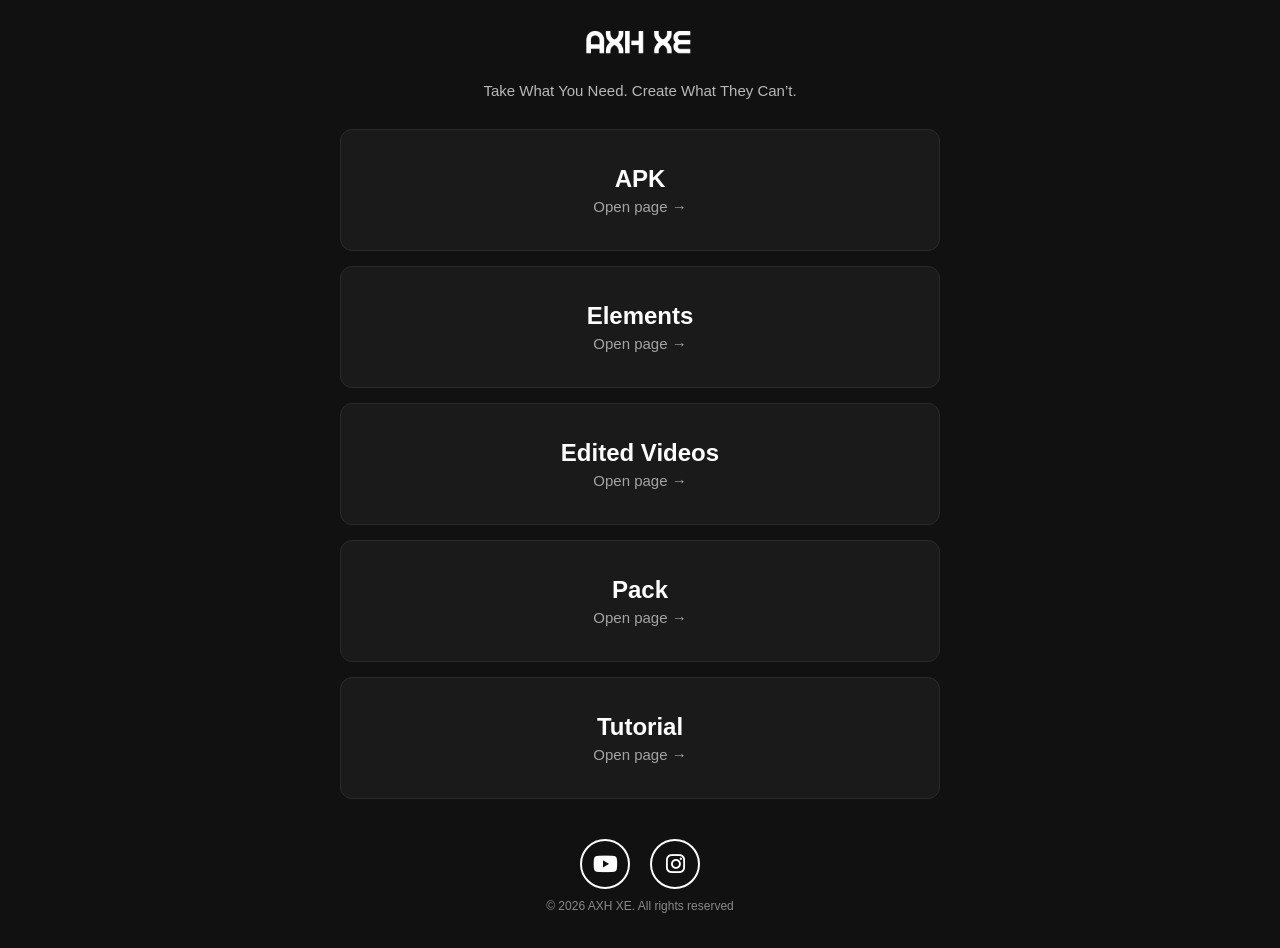
<file: index.html>
<!DOCTYPE html>
<html lang="en">
<head>
    <meta name="viewport" content="width=device-width, initial-scale=1.0">
<link rel="icon" href="./favicon.png" type="image/png">  

    <meta charset="UTF-8">
    <title>AXH XE</title>
    <link rel="stylesheet" href="./style.css">

    <!-- Font Awesome CDN -->
    <link rel="stylesheet"
    href="https://cdnjs.cloudflare.com/ajax/libs/font-awesome/6.5.0/css/all.min.css">
</head>
<body>

    <!-- Loader Overlay -->
    <div class="loader">
        <div class="loader-content">
            <img src="logo.png" alt="AXH XE Logo" class="loader-logo">
            <div class="loading-bar-container">
                <div class="loading-bar"></div>
            </div>
        </div>
    </div>

    <!-- Main Content -->
    <main class="main-content">
        <header>
            <img src="logo.png" alt="AXH XE Logo" class="logo">
            <p class="tagline">Take What You Need. Create What They Can’t.</p>
        </header>

        <section class="cards">
            <div class="card" onclick="location.href='apk.html';">
                <h2>APK</h2>
                <p>Open page →</p>
            </div>

            <div class="card" onclick="location.href='elements.html';">
                <h2>Elements</h2>
                <p>Open page →</p>
            </div>

            <div class="card" onclick="location.href='edited-videos.html';">
                <h2>Edited Videos</h2>
                <p>Open page →</p>
            </div>

            <div class="card" onclick="location.href='pack.html';">
                <h2>Pack</h2>
                <p>Open page →</p>
            </div>

            <div class="card" onclick="location.href='tutorial.html';">
                <h2>Tutorial</h2>
                <p>Open page →</p>
            </div>
        </section>

        <footer>
            <div class="socials">
                <a href="https://www.youtube.com/@axh.xe-yt" target="_blank">
                    <i class="fa-brands fa-youtube"></i>
                </a>
                <a href="https://www.instagram.com/axh_xe" target="_blank">
                    <i class="fa-brands fa-instagram"></i>
                </a>
            </div>
            <p>© 2026 AXH XE. All rights reserved</p>
        </footer>
    </main>

   <script src="script.js"> </script>

</body>
</html>
</file>
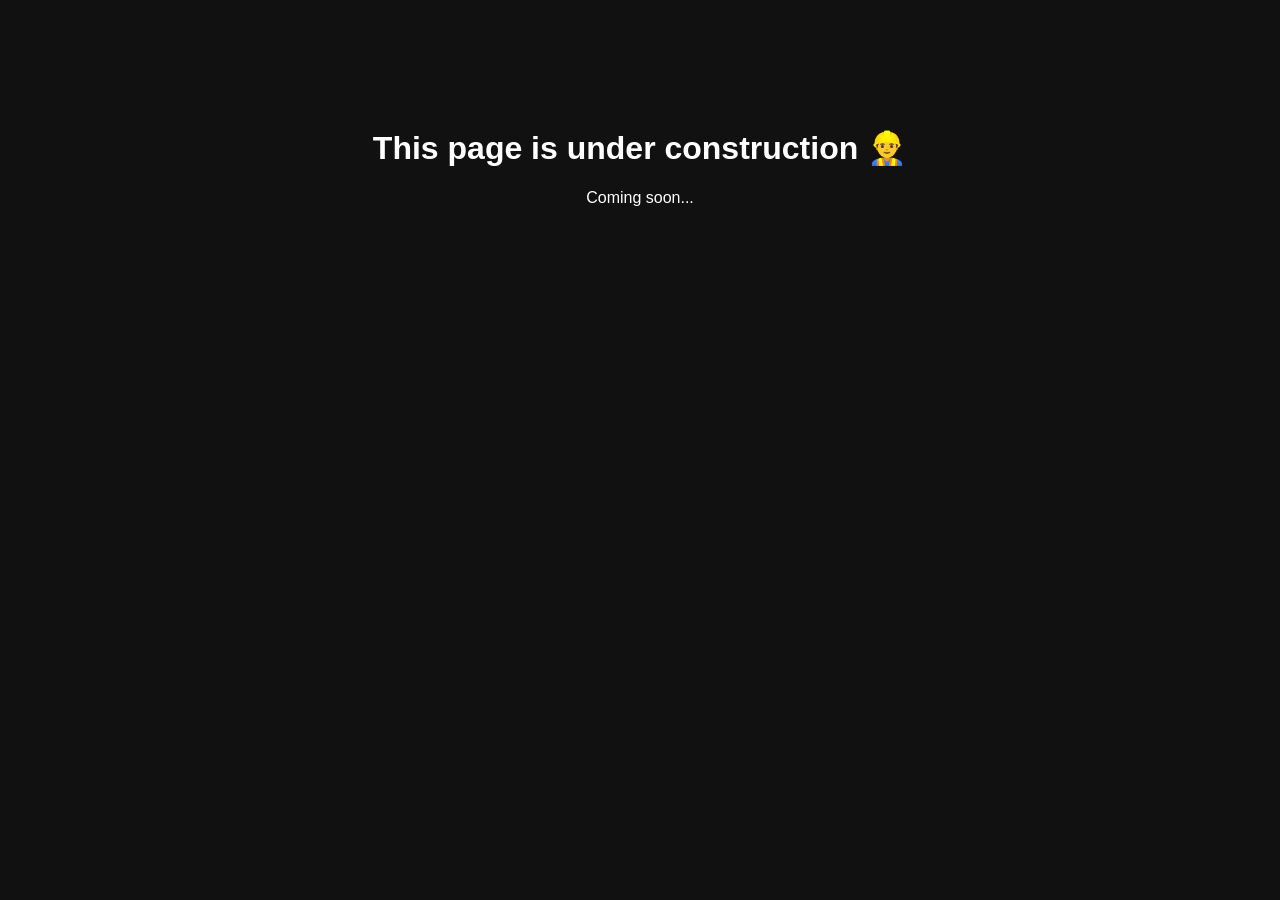
<file: free-resources.html>
<!DOCTYPE html>
<html lang="en">
<head>
  <meta charset="UTF-8" />
  <meta name="viewport" content="width=device-width, initial-scale=1.0"/>
  <title>Coming Soon</title>
</head>
<body style="background:#111; color:white; text-align:center; font-family:sans-serif; padding-top:100px;">
  <h1>This page is under construction 👷‍♂️</h1>
  <p>Coming soon...</p>
</body>
</html>
</file>
<file: style.css>
* {
    margin: 0;
    padding: 0;
    box-sizing: border-box;
    font-family: 'Poppins', sans-serif;
}

html, body {
    background: #111;
    color: white;
    text-align: center;
    min-height: 100vh;
    overflow-x: hidden;
    width: 100%;
}

body {
    display: flex;
    flex-direction: column;
}

.main-content {
    flex: 1;
    display: flex;
    flex-direction: column;
    align-items: center;
    justify-content: center;
    width: 100%;
    max-width: 1200px;
    margin: 0 auto;
    padding: 20px 15px;
}

/* LOADER */
.loader {
    position: fixed;
    top: 0;
    left: 0;
    width: 100%;
    height: 100%;
    background: #111;
    display: flex;
    justify-content: center;
    align-items: center;
    z-index: 9999;
    animation: fadeOut 0.8s ease 2s forwards;
}

@keyframes fadeOut {
    to {
        opacity: 0;
        visibility: hidden;
    }
}

.loader-content {
    display: flex;
    flex-direction: column;
    align-items: center;
    gap: 20px;
    width: 90%;
    max-width: 400px;
}

.loader-logo {
    width: 100%;
    max-width: 300px;
    height: auto;
    animation: fadeInOut 2.5s ease forwards;
}

@keyframes fadeInOut {
    0% { opacity: 0; }
    20% { opacity: 1; }
    80% { opacity: 1; }
    100% { opacity: 0; }
}

.loading-bar-container {
    width: 100%;
    max-width: 280px;
    height: 3px;
    background: rgba(255,255,255,0.2);
    border-radius: 10px;
    overflow: hidden;
}

.loading-bar {
    height: 100%;
    width: 0%;
    background: white;
    animation: loadProgress 2s ease forwards;
}

@keyframes loadProgress {
    0% { width: 5%; }
    100% { width: 100%; }
}

/* LOGO - CRITICAL FIX */
.logo {
    width: 100%;
    max-width: 280px;  /* Controls size on all screens */
    height: auto;
    margin: 0 auto 15px;
    display: block;
}

.tagline {
    font-size: clamp(12px, 4vw, 15px);
    opacity: 0.7;
    margin-bottom: 30px;
    padding: 0 10px;
}

/* CARDS */
.cards {
    display: grid;
    grid-template-columns: 1fr;
    gap: 15px;
    width: 100%;
    max-width: 600px;
    margin: 0 auto 25px;
}

.card {
    background: #1a1a1a;
    padding: 25px 15px;
    border-radius: 12px;
    border: 1px solid #2a2a2a;
    cursor: pointer;
    transition: 0.3s;
    width: 100%;
}

.card h2 {
    font-size: clamp(18px, 5vw, 24px);
    margin-bottom: 5px;
}

.card p {
    font-size: clamp(13px, 3.5vw, 15px);
    opacity: 0.6;
}

/* SOCIALS */
.socials {
    display: flex;
    justify-content: center;
    gap: 20px;
    margin: 0 0 10px;
}

.socials a {
    color: white;
    width: 45px;
    height: 45px;
    border: 2px solid white;
    border-radius: 50%;
    display: flex;
    align-items: center;
    justify-content: center;
    text-decoration: none;
    font-size: 20px;
}

/* FOOTER */
footer {
    width: 100%;
    padding: 15px 0;
    background: #111;
}

footer p {
    font-size: 12px;
    opacity: 0.5;
}

/* SIMPLE MEDIA QUERIES - JUST TO ADJUST SIZES */
@media (min-width: 768px) {
    .logo {
        max-width: 350px;
    }
    
    .card {
        padding: 35px;
    }
    
    .socials a {
        width: 50px;
        height: 50px;
        font-size: 22px;
    }
}

@media (max-width: 480px) {
    .logo {
        max-width: 220px;
    }
    
    .card {
        padding: 20px 12px;
    }
    
    .socials a {
        width: 40px;
        height: 40px;
        font-size: 18px;
    }
}

@media (max-width: 360px) {
    .logo {
        max-width: 180px;
    }
    
    .card h2 {
        font-size: 18px;
    }
}
</file>
